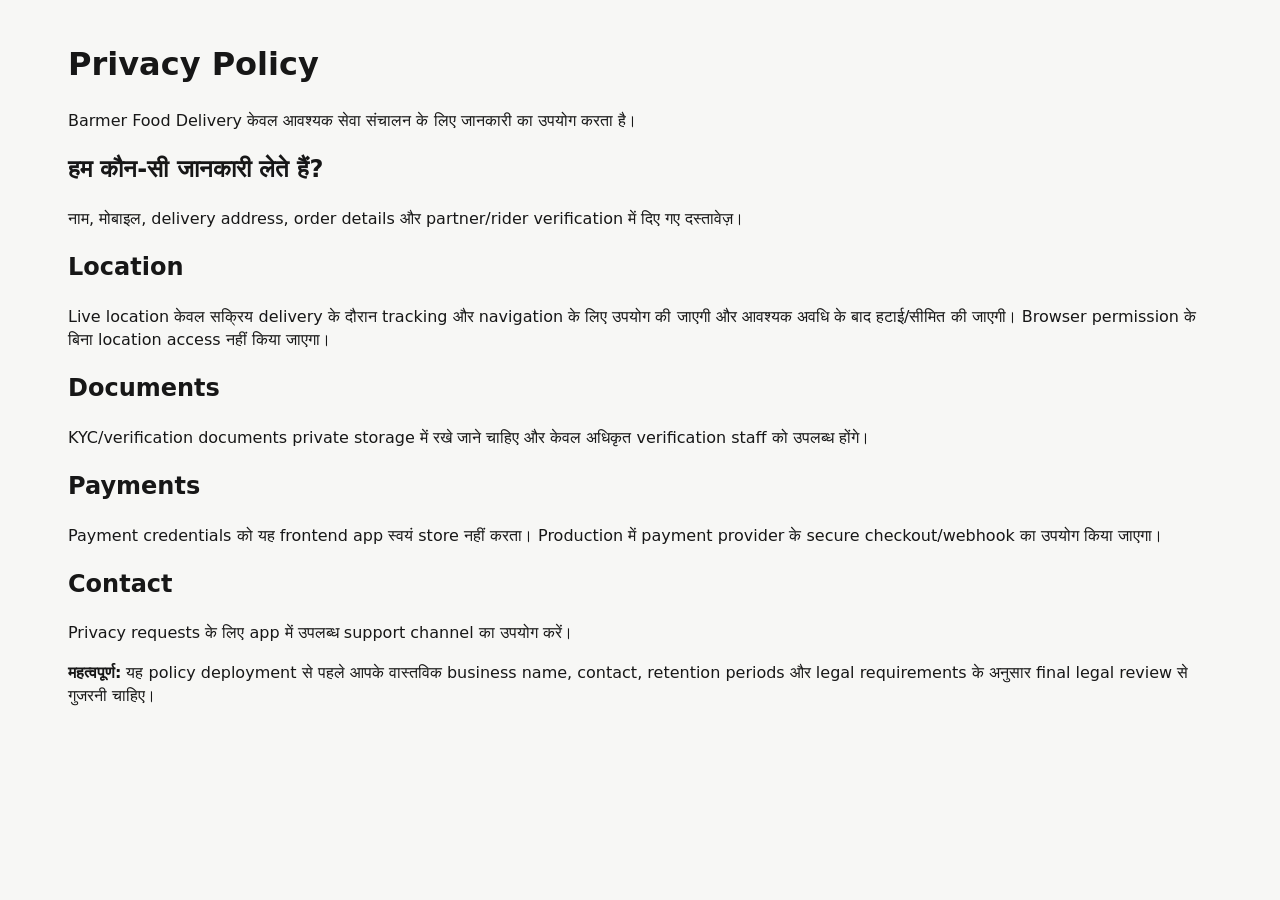
<file: privacy.html>
<!doctype html><html lang="hi"><head><meta charset="utf-8"><meta name="viewport" content="width=device-width,initial-scale=1"><title>Privacy Policy — Barmer Food Delivery</title><link rel="stylesheet" href="styles.css"></head><body><main class="container"><h1>Privacy Policy</h1><p>Barmer Food Delivery केवल आवश्यक सेवा संचालन के लिए जानकारी का उपयोग करता है।</p><h2>हम कौन-सी जानकारी लेते हैं?</h2><p>नाम, मोबाइल, delivery address, order details और partner/rider verification में दिए गए दस्तावेज़।</p><h2>Location</h2><p>Live location केवल सक्रिय delivery के दौरान tracking और navigation के लिए उपयोग की जाएगी और आवश्यक अवधि के बाद हटाई/सीमित की जाएगी। Browser permission के बिना location access नहीं किया जाएगा।</p><h2>Documents</h2><p>KYC/verification documents private storage में रखे जाने चाहिए और केवल अधिकृत verification staff को उपलब्ध होंगे।</p><h2>Payments</h2><p>Payment credentials को यह frontend app स्वयं store नहीं करता। Production में payment provider के secure checkout/webhook का उपयोग किया जाएगा।</p><h2>Contact</h2><p>Privacy requests के लिए app में उपलब्ध support channel का उपयोग करें।</p><p><strong>महत्वपूर्ण:</strong> यह policy deployment से पहले आपके वास्तविक business name, contact, retention periods और legal requirements के अनुसार final legal review से गुजरनी चाहिए।</p></main></body></html>
</file>
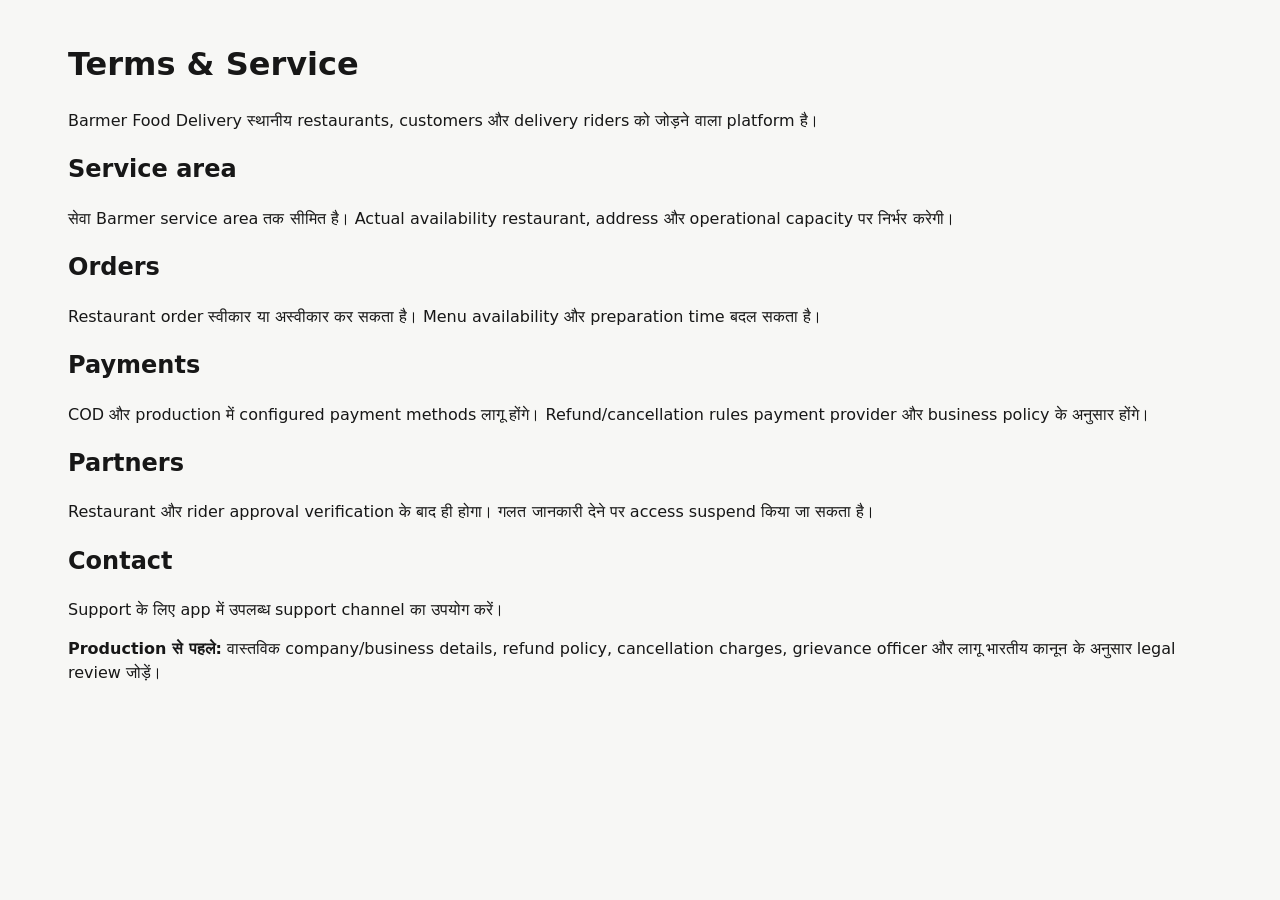
<file: terms.html>
<!doctype html><html lang="hi"><head><meta charset="utf-8"><meta name="viewport" content="width=device-width,initial-scale=1"><title>Terms — Barmer Food Delivery</title><link rel="stylesheet" href="styles.css"></head><body><main class="container"><h1>Terms & Service</h1><p>Barmer Food Delivery स्थानीय restaurants, customers और delivery riders को जोड़ने वाला platform है।</p><h2>Service area</h2><p>सेवा Barmer service area तक सीमित है। Actual availability restaurant, address और operational capacity पर निर्भर करेगी।</p><h2>Orders</h2><p>Restaurant order स्वीकार या अस्वीकार कर सकता है। Menu availability और preparation time बदल सकता है।</p><h2>Payments</h2><p>COD और production में configured payment methods लागू होंगे। Refund/cancellation rules payment provider और business policy के अनुसार होंगे।</p><h2>Partners</h2><p>Restaurant और rider approval verification के बाद ही होगा। गलत जानकारी देने पर access suspend किया जा सकता है।</p><h2>Contact</h2><p>Support के लिए app में उपलब्ध support channel का उपयोग करें।</p><p><strong>Production से पहले:</strong> वास्तविक company/business details, refund policy, cancellation charges, grievance officer और लागू भारतीय कानून के अनुसार legal review जोड़ें।</p></main></body></html>
</file>
<file: styles.css>
*{box-sizing:border-box}html{scroll-behavior:smooth}body{margin:0;background:#f7f7f5;color:#171717;font-family:Inter,'Noto Sans Devanagari',system-ui,-apple-system,BlinkMacSystemFont,'Segoe UI',sans-serif;line-height:1.45}button,input,select,textarea{font:inherit}button{cursor:pointer;border:0}.app{min-height:100vh}.top{position:sticky;top:0;z-index:50;background:rgba(255,255,255,.94);backdrop-filter:blur(14px);border-bottom:1px solid #ecebe8;padding:12px 18px;box-shadow:0 4px 18px rgba(0,0,0,.04)}.brand{display:flex;align-items:center;justify-content:space-between;gap:16px;max-width:1180px;margin:auto}.logo{font-weight:900;font-size:20px;color:#f4511e;letter-spacing:-.3px}.location{font-size:12px;color:#777}.container{max-width:1180px;margin:auto;padding:20px 18px}.hero{background:linear-gradient(135deg,#f4511e,#ff9f43);color:#fff;border-radius:26px;padding:30px;margin-bottom:22px;box-shadow:0 16px 38px rgba(244,81,30,.18)}.hero h1{margin:0 0 8px;font-size:clamp(25px,4vw,34px);line-height:1.15;letter-spacing:-.6px}.hero p{margin:0;opacity:.92}.search{display:flex;align-items:center;gap:8px;background:#fff;border-radius:15px;padding:13px 15px;margin-top:19px;color:#777;box-shadow:0 8px 24px rgba(0,0,0,.09)}.search input{border:0;outline:0;width:100%;background:transparent;color:#222}.section-title{display:flex;justify-content:space-between;align-items:center;gap:12px;margin:22px 0 13px}.section-title h2{font-size:19px;margin:0}.muted{color:#777}.grid{display:grid;grid-template-columns:repeat(4,minmax(0,1fr));gap:16px}.card{background:#fff;border:1px solid #eceae6;border-radius:19px;overflow:hidden;box-shadow:0 7px 22px rgba(0,0,0,.055);transition:transform .18s ease,box-shadow .18s ease}.card:hover{transform:translateY(-2px);box-shadow:0 12px 28px rgba(0,0,0,.09)}.food-img{height:145px;background:linear-gradient(135deg,#ffd9bd,#fff2e8);display:grid;place-items:center;font-size:48px}.card-body{padding:14px}.card h3{margin:0 0 6px;font-size:16px}.pill{display:inline-flex;padding:5px 9px;border-radius:999px;background:#fff0e9;color:#e64a19;font-size:11px;font-weight:800}.price{font-weight:900}.row{display:flex;align-items:center;justify-content:space-between;gap:10px}.btn{padding:11px 15px;border-radius:12px;font-weight:800;transition:transform .12s ease,opacity .12s ease}.btn:active{transform:scale(.98)}.btn:disabled{cursor:not-allowed;opacity:.55}.primary{background:#f4511e;color:#fff}.secondary{background:#f0f0ed;color:#333}.bottom{position:fixed;bottom:0;left:0;right:0;background:rgba(255,255,255,.97);backdrop-filter:blur(12px);border-top:1px solid #e7e6e2;display:flex;justify-content:center;z-index:60;box-shadow:0 -6px 20px rgba(0,0,0,.05);padding-bottom:env(safe-area-inset-bottom)}.nav{max-width:700px;width:100%;display:grid;grid-template-columns:repeat(4,1fr)}.nav button{background:transparent;padding:10px 4px;color:#777;min-height:58px}.nav button.active{color:#f4511e;font-weight:900}.page{padding-bottom:90px}.back{background:transparent;padding:0;color:#f4511e;font-weight:800}.menu-item{display:flex;align-items:center;gap:14px;padding:15px 0;border-bottom:1px solid #eee}.menu-item:last-child{border:0}.thumb{width:90px;height:90px;border-radius:15px;background:#ffe7d6;display:grid;place-items:center;font-size:34px;flex:none}.grow{flex:1;min-width:0}.add{background:#fff;border:1px solid #f4511e;color:#f4511e;padding:7px 13px;border-radius:9px;font-weight:900}.panel{background:#fff;border:1px solid #ebe9e5;border-radius:19px;padding:18px;margin-bottom:15px;box-shadow:0 5px 18px rgba(0,0,0,.035)}.stats{display:grid;grid-template-columns:repeat(4,minmax(0,1fr));gap:12px}.stat{background:#faf8f5;padding:16px;border-radius:14px}.stat b{display:block;font-size:24px;margin-top:4px}.form{display:grid;gap:12px}.form input,.form select,.form textarea{width:100%;padding:13px;border:1px solid #ddd;border-radius:12px;background:#fff;outline:0}.form input:focus,.form select:focus,.form textarea:focus{border-color:#f4511e;box-shadow:0 0 0 3px rgba(244,81,30,.1)}.tabs{display:flex;gap:8px;overflow:auto;margin-bottom:16px;padding-bottom:2px}.tabs button{white-space:nowrap}.status{font-size:12px;font-weight:900;color:#087443;background:#e8f8ef;padding:5px 9px;border-radius:999px}.map,#bfd-live-map{height:300px;border-radius:20px;background:#dfead8;position:relative;overflow:hidden;border:1px solid #cfdac9;margin-bottom:15px}.bfd-unread{border-left:4px solid #f4511e}.road{position:absolute;height:10px;background:#fff;transform:rotate(-18deg);left:-5%;right:-5%;top:48%;box-shadow:0 0 0 2px #ccd8c5}.route{position:absolute;height:5px;background:#f4511e;width:75%;transform:rotate(-18deg);left:12%;top:49%}.marker{position:absolute;font-size:28px}.m1{left:12%;top:54%}.m2{right:12%;top:28%}.m3{left:53%;top:50%}.toast{position:fixed;top:72px;right:16px;max-width:min(360px,calc(100vw - 32px));background:#222;color:#fff;padding:12px 16px;border-radius:12px;z-index:80;box-shadow:0 10px 28px rgba(0,0,0,.2)}.empty{text-align:center;padding:45px 15px;color:#777}.link{color:#f4511e;font-weight:800;background:none;padding:0}.leaflet-container{font-family:inherit}@media(max-width:1000px){.grid{grid-template-columns:repeat(3,minmax(0,1fr))}}@media(max-width:800px){.container{padding:16px 14px}.grid{grid-template-columns:repeat(2,minmax(0,1fr))}.stats{grid-template-columns:repeat(2,minmax(0,1fr))}.hero{padding:23px;border-radius:22px}.hero h1{font-size:25px}}@media(max-width:520px){.top{padding:11px 14px}.container{padding:14px 12px}.grid{gap:10px}.food-img{height:112px}.card-body{padding:11px}.hero{padding:20px;border-radius:20px}.stats{gap:8px}.stat{padding:13px}.stat b{font-size:20px}.row{flex-wrap:wrap}.menu-item{align-items:flex-start}.thumb{width:76px;height:76px}.panel{padding:15px}.toast{top:66px;right:12px}.bottom{padding-left:4px;padding-right:4px}}@media(prefers-reduced-motion:reduce){html{scroll-behavior:auto}.card,.btn{transition:none}}
</file>
